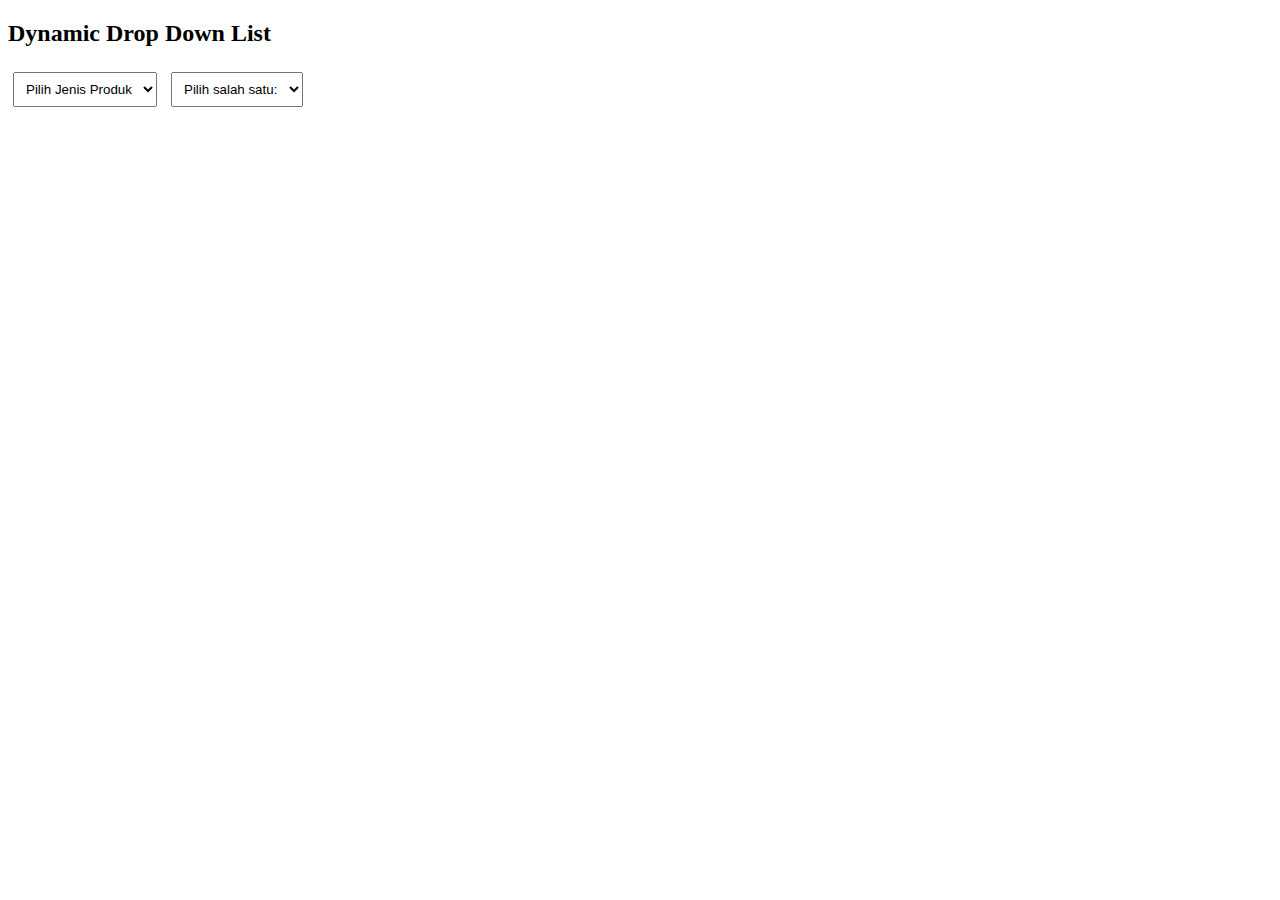
<file: Dropdown/index.html>
<!DOCTYPE html>
<html lang="en">
<head>
    <meta charset="UTF-8">
    <meta name="viewport" content="width=device-width, initial-scale=1.0">
    <title>Dynamic Drop Down List</title>
    <style>
        select {
            margin: 5px;
            padding: 8px;
        }
    </style>
</head>
<body>
    <h2>Dynamic Drop Down List</h2>

    <!-- Dropdown lists -->
    <select id="product-type" onchange="updateBrands()">
        <option value="">Pilih Jenis Produk</option>
        <option value="Minuman">Minuman</option>
        <option value="Makanan">Makanan</option>
        <option value="Snack">Snack</option>
    </select>

    <select id="brand">
        <option value="">Pilih salah satu: </option>
    </select>

    <script src="dropdown.js"></script>
</body>
</html>
</file>
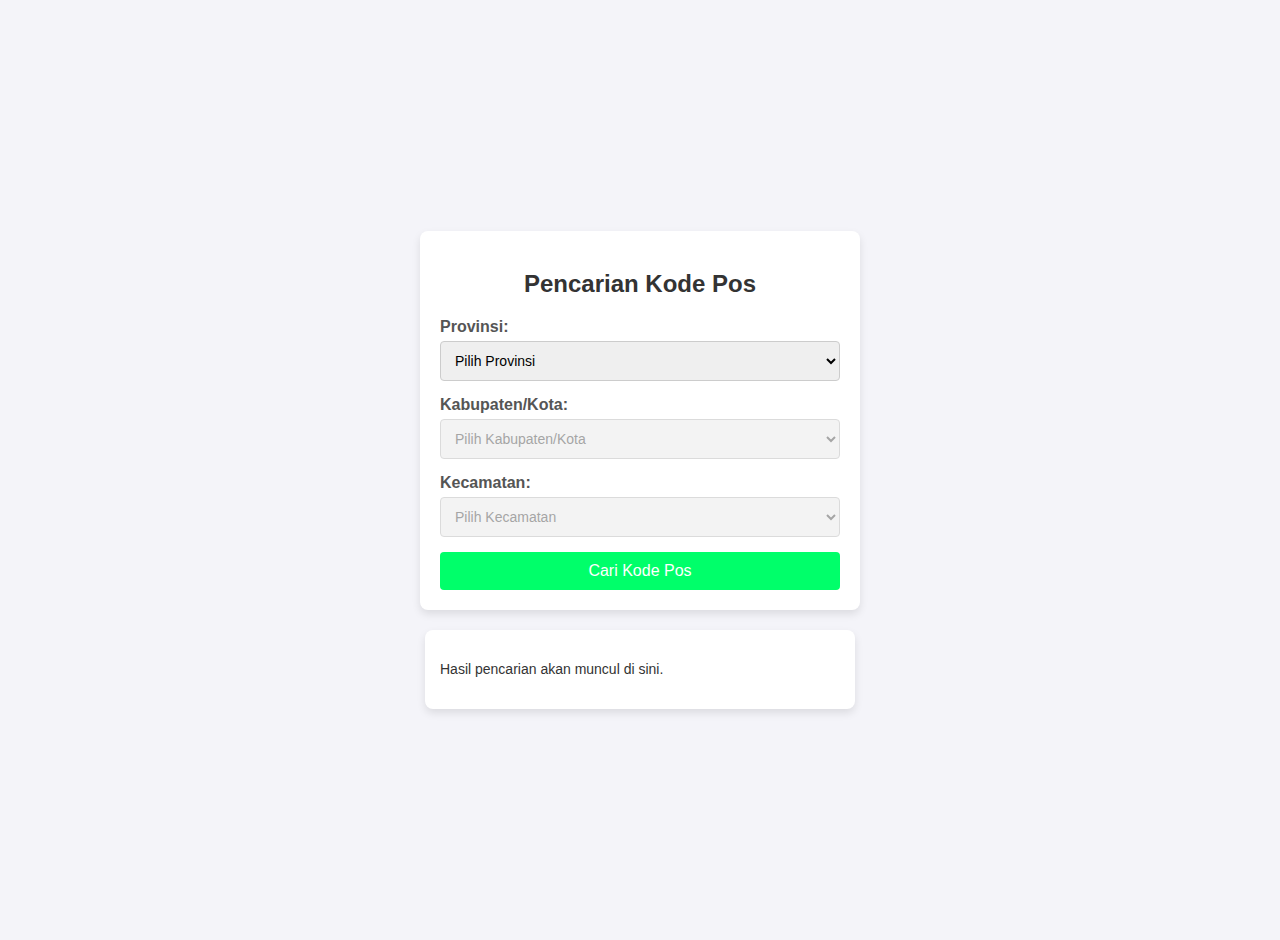
<file: KodePos/index.html>
<!DOCTYPE html>
<html lang="en">
<head>
    <meta charset="UTF-8">
    <meta name="viewport" content="width=device-width, initial-scale=1.0">
    <title>Pencarian Kode Pos Indonesia</title>
    <link rel="stylesheet" href="alamat.css">
</head>
<body>
    <div class="card">
        <form id="searchForm">
            <h2>Pencarian Kode Pos</h2>
            <div>
                <label for="provinsi">Provinsi:</label>
                <select id="provinsi">
                    <option value="">Pilih Provinsi</option>
                    <option value="Jawa Timur">Jawa Timur</option>
                    <option value="Jawa Barat">Jawa Barat</option>
                </select>
            </div>
            <div>
                <label for="kabupaten">Kabupaten/Kota:</label>
                <select id="kabupaten" disabled>
                    <option value="">Pilih Kabupaten/Kota</option>
                </select>
            </div>
            <div>
                <label for="kecamatan">Kecamatan:</label>
                <select id="kecamatan" disabled>
                    <option value="">Pilih Kecamatan</option>
                </select>
            </div>
            <button type="submit">Cari Kode Pos</button>
        </form>
    </div>

    <div class="card-result" id="result">
        <p class="result-text">Hasil pencarian akan muncul di sini.</p>
    </div>

    <script>
        const data = {
            "Jawa Timur": {
                "Surabaya": {
                    "Wonokromo": { "kodePos": "60242", "info": "Surabaya, Wonokromo, Jawa Timur" },
                    "Tegalsari": { "kodePos": "60263", "info": "Surabaya, Tegalsari, Jawa Timur" }
                },
                "Malang": {
                    "Klojen": { "kodePos": "65111", "info": "Malang, Klojen, Jawa Timur" },
                    "Lowokwaru": { "kodePos": "65141", "info": "Malang, Lowokwaru, Jawa Timur" }
                }
            },
            "Jawa Barat": {
                "Bandung": {
                    "Cicendo": { "kodePos": "40171", "info": "Bandung, Cicendo, Jawa Barat" },
                    "Coblong": { "kodePos": "40131", "info": "Bandung, Coblong, Jawa Barat" }
                },
                "Bekasi": {
                    "Bekasi Timur": { "kodePos": "17111", "info": "Bekasi, Bekasi Timur, Jawa Barat" },
                    "Bekasi Utara": { "kodePos": "17113", "info": "Bekasi, Bekasi Utara, Jawa Barat" }
                }
            }
        };

        const provinsiSelect = document.getElementById('provinsi');
        const kabupatenSelect = document.getElementById('kabupaten');
        const kecamatanSelect = document.getElementById('kecamatan');
        const resultDiv = document.getElementById('result');

        provinsiSelect.addEventListener('change', function() {
            const selectedProvinsi = this.value;
            kabupatenSelect.innerHTML = '<option value="">Pilih Kabupaten/Kota</option>';
            kecamatanSelect.innerHTML = '<option value="">Pilih Kecamatan</option>';
            kabupatenSelect.disabled = kecamatanSelect.disabled = true;
            resultDiv.innerHTML = '';

            if (selectedProvinsi) {
                const kabupatenData = data[selectedProvinsi];
                kabupatenSelect.disabled = false;

                Object.keys(kabupatenData).forEach(kabupaten => {
                    const option = document.createElement('option');
                    option.value = kabupaten;
                    option.textContent = kabupaten;
                    kabupatenSelect.appendChild(option);
                });
            }
        });

        kabupatenSelect.addEventListener('change', function() {
            const selectedProvinsi = provinsiSelect.value;
            const selectedKabupaten = this.value;
            kecamatanSelect.innerHTML = '<option value="">Pilih Kecamatan</option>';
            kecamatanSelect.disabled = true;
            resultDiv.innerHTML = '';

            if (selectedKabupaten) {
                const kecamatanData = data[selectedProvinsi][selectedKabupaten];
                kecamatanSelect.disabled = false;

                Object.keys(kecamatanData).forEach(kecamatan => {
                    const option = document.createElement('option');
                    option.value = kecamatan;
                    option.textContent = kecamatan;
                    kecamatanSelect.appendChild(option);
                });
            }
        });

        document.getElementById('searchForm').addEventListener('submit', function(e) {
            e.preventDefault();
            const selectedProvinsi = provinsiSelect.value;
            const selectedKabupaten = kabupatenSelect.value;
            const selectedKecamatan = kecamatanSelect.value;

            if (selectedProvinsi && selectedKabupaten && selectedKecamatan) {
                const info = data[selectedProvinsi][selectedKabupaten][selectedKecamatan];
                resultDiv.innerHTML = `<strong>Kode Pos:</strong> ${info.kodePos}<br><strong>Informasi Daerah:</strong> ${info.info}`;
            } else {
                resultDiv.innerHTML = 'Mohon lengkapi semua pilihan.';
            }
        });
    </script>
</body>
</html>
</file>
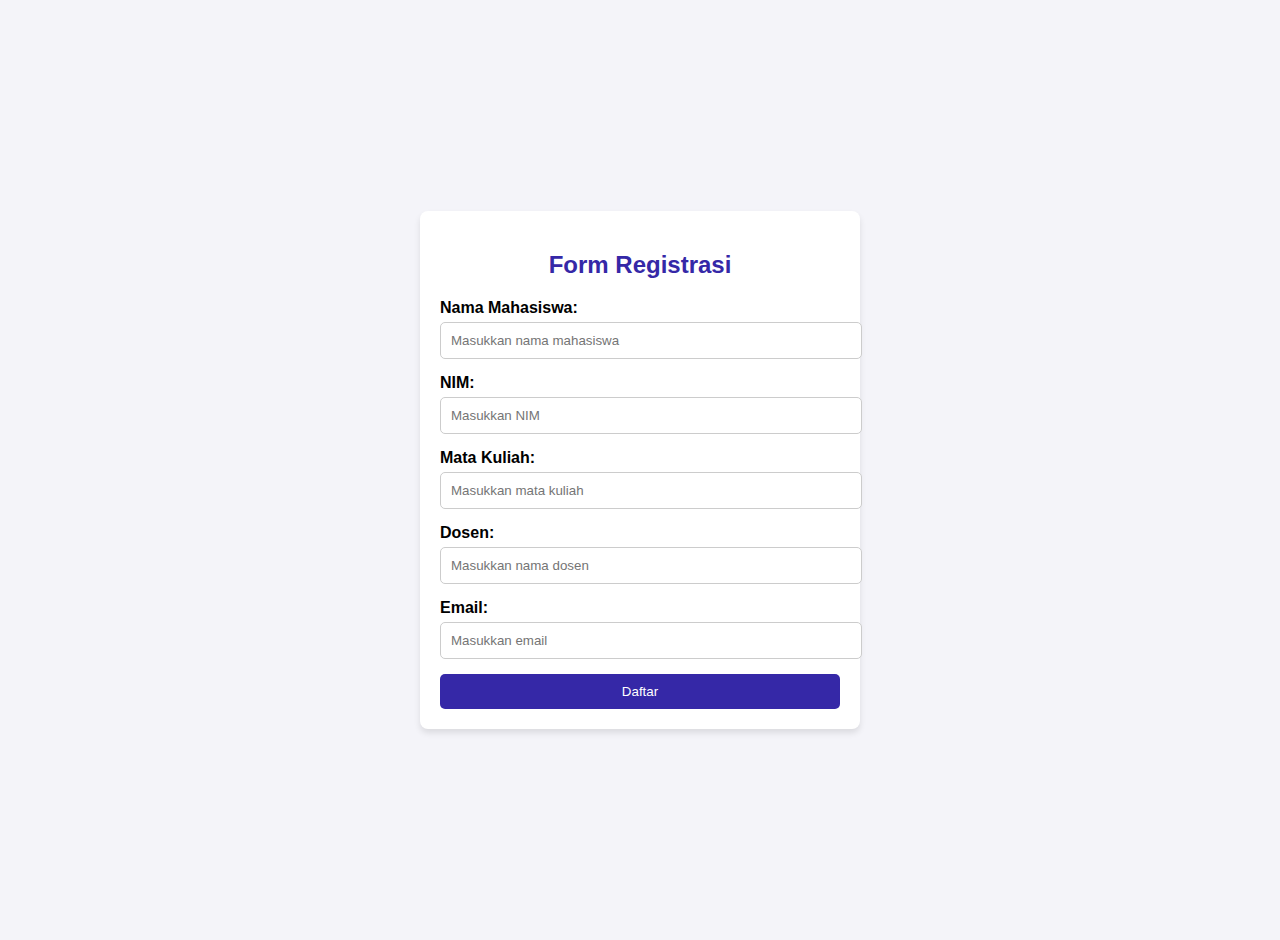
<file: Registrasi/index.html>
<!DOCTYPE html> 
<html lang="id">
<head>
    <meta charset="UTF-8">
    <meta name="viewport" content="width=device-width, initial-scale=1.0">
    <title>Form Registrasi</title>
    <style>
        body {
            font-family: Arial, sans-serif;
            margin: 20px;
            display: flex;
            justify-content: center;
            align-items: center;
            height: 100vh;
            background-color: #f4f4f9;
        }

        .card {
            background: white;
            border-radius: 8px;
            box-shadow: 0 4px 6px rgba(0, 0, 0, 0.1);
            width: 100%;
            max-width: 400px;
            padding: 20px;
        }

        .card h2 {
            text-align: center;
            color: #3528a7;
            margin-bottom: 20px;
        }

        form {
            width: 100%;
        }

        label {
            display: block;
            margin-bottom: 5px;
            font-weight: bold;
        }

        input[type="text"], input[type="number"], input[type="email"] {
            width: 100%;
            padding: 10px;
            margin-bottom: 15px;
            border-radius: 5px;
            border: 1px solid #ccc;
        }

        button {
            padding: 10px;
            background-color: #3528a7;
            color: white;
            border: none;
            border-radius: 5px;
            cursor: pointer;
            width: 100%;
        }

        button:hover {
            background-color: #2b208c;
        }

        .error-message {
            color: red;
            font-size: 14px;
            margin-bottom: 10px;
            display: none;
        }
    </style>
</head>
<body>

<div class="card">
    <h2>Form Registrasi</h2>
    <form id="formRegistrasi">
        <label for="nama">Nama Mahasiswa:</label>
        <input type="text" id="nama" name="nama" placeholder="Masukkan nama mahasiswa">

        <label for="nim">NIM:</label>
        <input type="number" id="nim" name="nim" placeholder="Masukkan NIM">

        <label for="mataKuliah">Mata Kuliah:</label>
        <input type="text" id="mataKuliah" name="mataKuliah" placeholder="Masukkan mata kuliah">

        <label for="dosen">Dosen:</label>
        <input type="text" id="dosen" name="dosen" placeholder="Masukkan nama dosen">

        <label for="email">Email:</label>
        <input type="email" id="email" name="email" placeholder="Masukkan email">
        <div class="error-message" id="emailError">Email tidak boleh kosong!</div>

        <button type="submit">Daftar</button>
    </form>
</div>

<div class="autocomplete-suggestions" id="namaSuggestions"></div>

<script src="register.js"></script>

</body>
</html>
</file>
<file: KodePos/alamat.css>
body {
    font-family: Arial, sans-serif;
    background-color: #f4f4f9;
    margin: 0;
    padding: 20px;
    display: flex;
    justify-content: center;
    align-items: center;
    height: 100vh;
    flex-direction: column;
}

h2 {
    text-align: center;
    color: #333;
    margin-bottom: 20px;
}

.card {
    background-color: #fff;
    padding: 20px;
    border-radius: 8px;
    box-shadow: 0 4px 8px rgba(0, 0, 0, 0.1);
    max-width: 400px;
    width: 100%;
    margin-bottom: 20px;
}

.card-result {
    background-color: #fff;
    padding: 15px;
    border-radius: 8px;
    box-shadow: 0 4px 8px rgba(0, 0, 0, 0.1);
    max-width: 400px;
    width: 100%;
}

form div {
    margin-bottom: 15px;
}

label {
    display: block;
    margin-bottom: 5px;
    font-weight: bold;
    color: #555;
}

select, input {
    width: 100%;
    padding: 10px;
    border: 1px solid #ccc;
    border-radius: 4px;
    box-sizing: border-box;
    font-size: 14px;
}

button[type="submit"] {
    width: 100%;
    padding: 10px;
    background-color: #00ff6a;
    color: white;
    border: none;
    border-radius: 4px;
    font-size: 16px;
    cursor: pointer;
    transition: background-color 0.3s ease;
}

button[type="submit"]:hover {
    background-color: #00ff6a;
}

.result-text {
    font-size: 14px;
    color: #333;
    line-height: 1.5;
}
</file>
